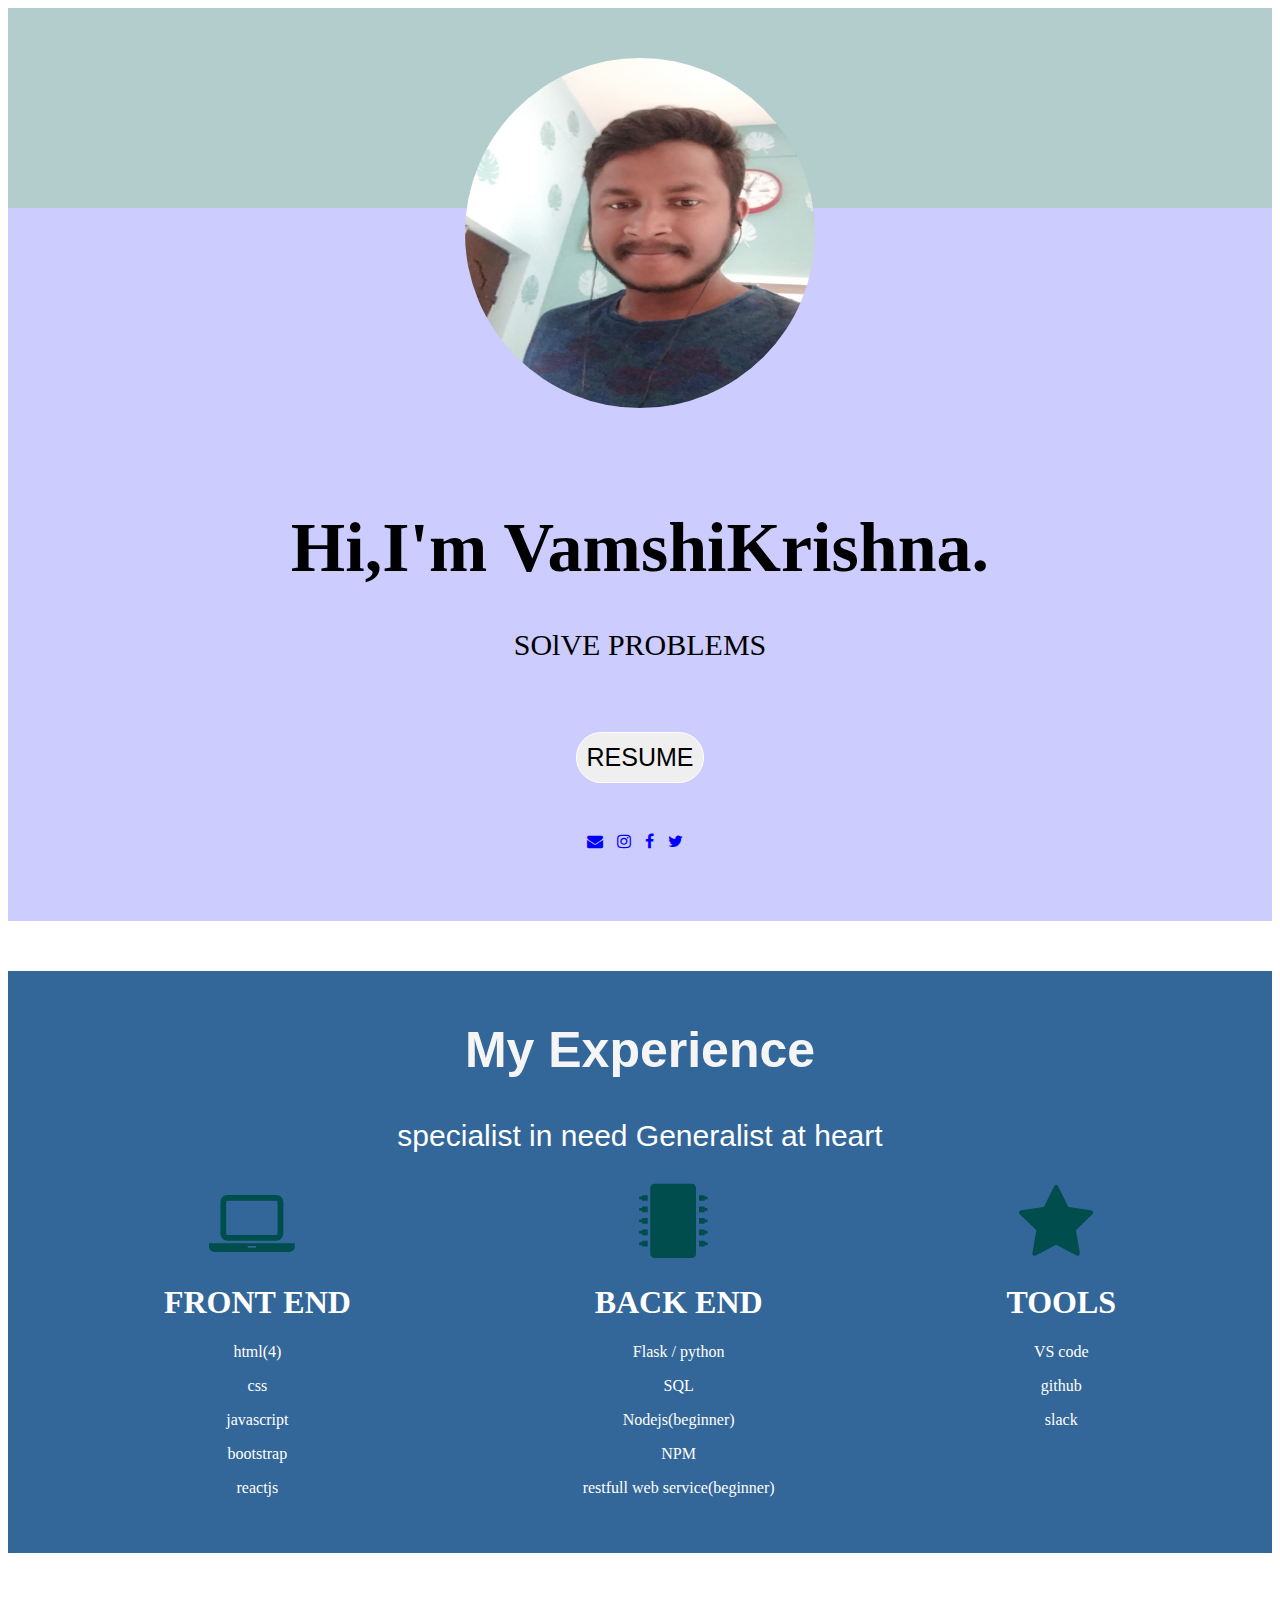
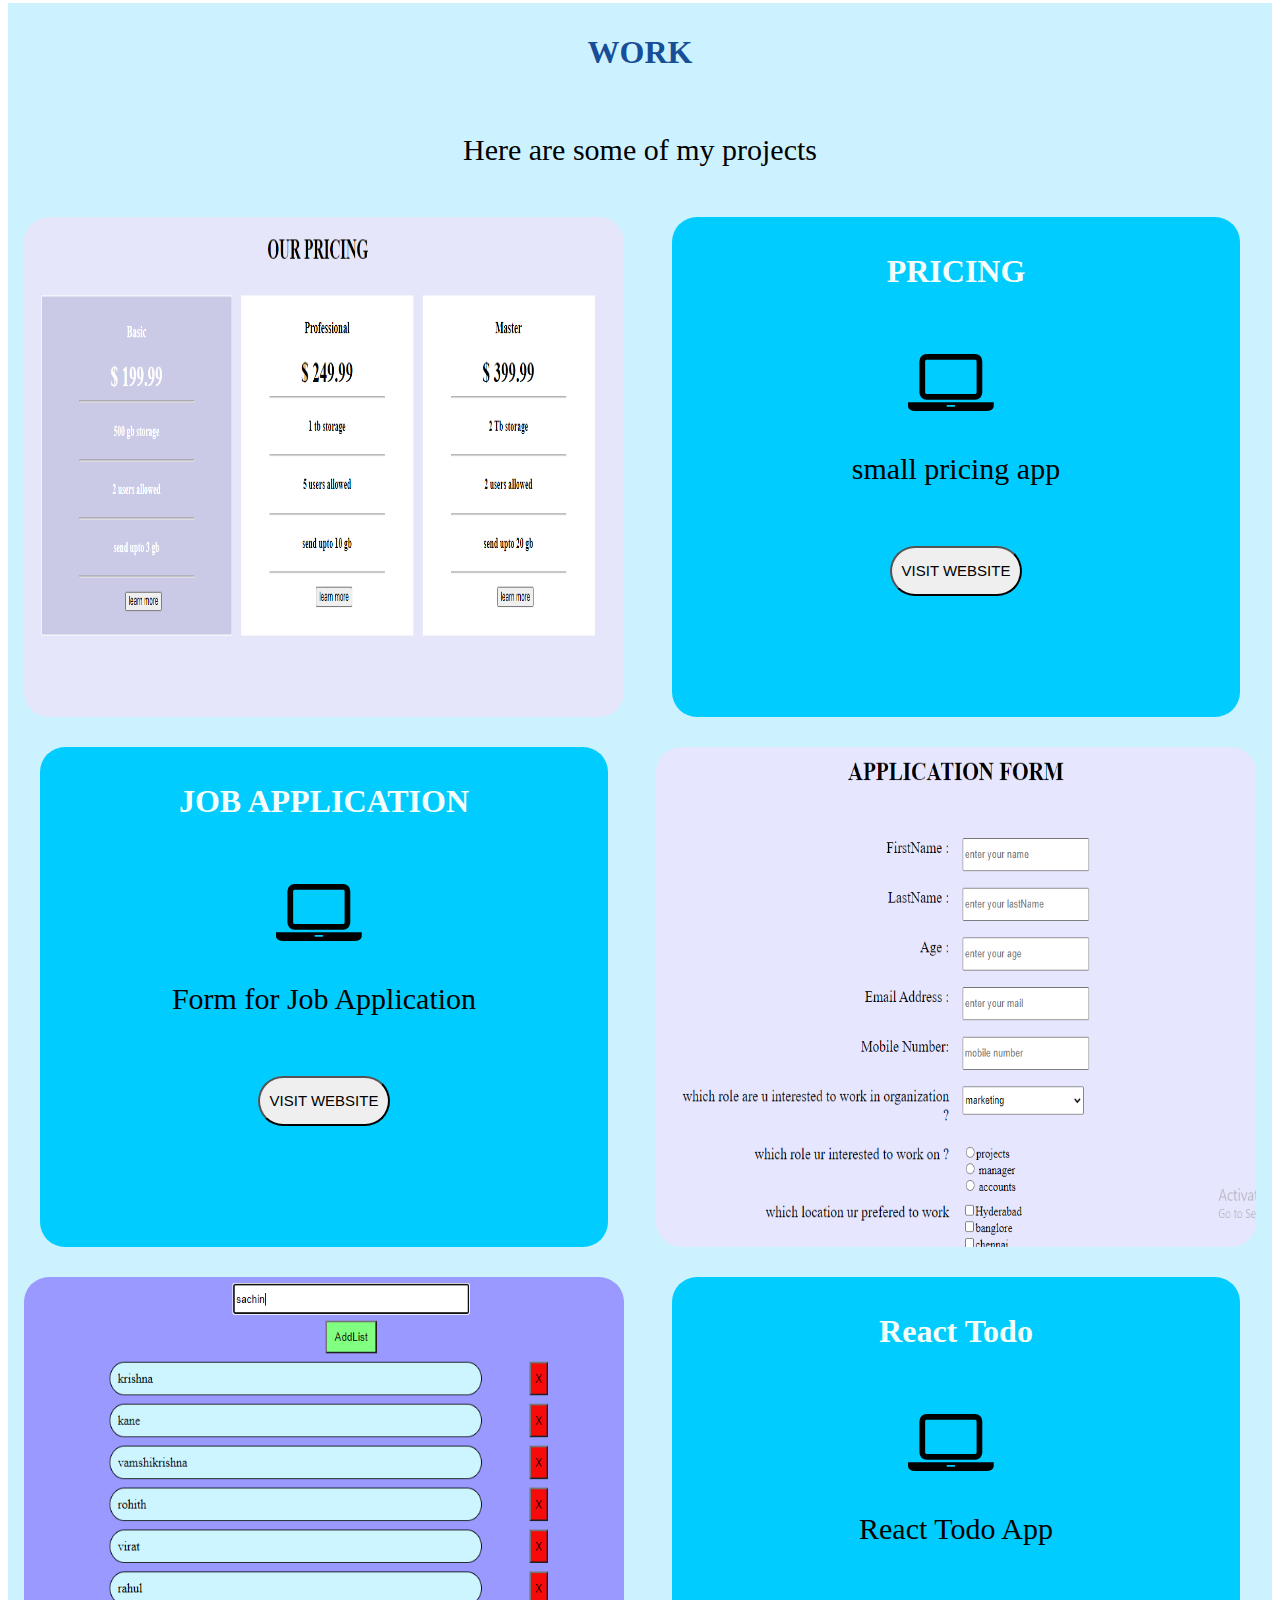
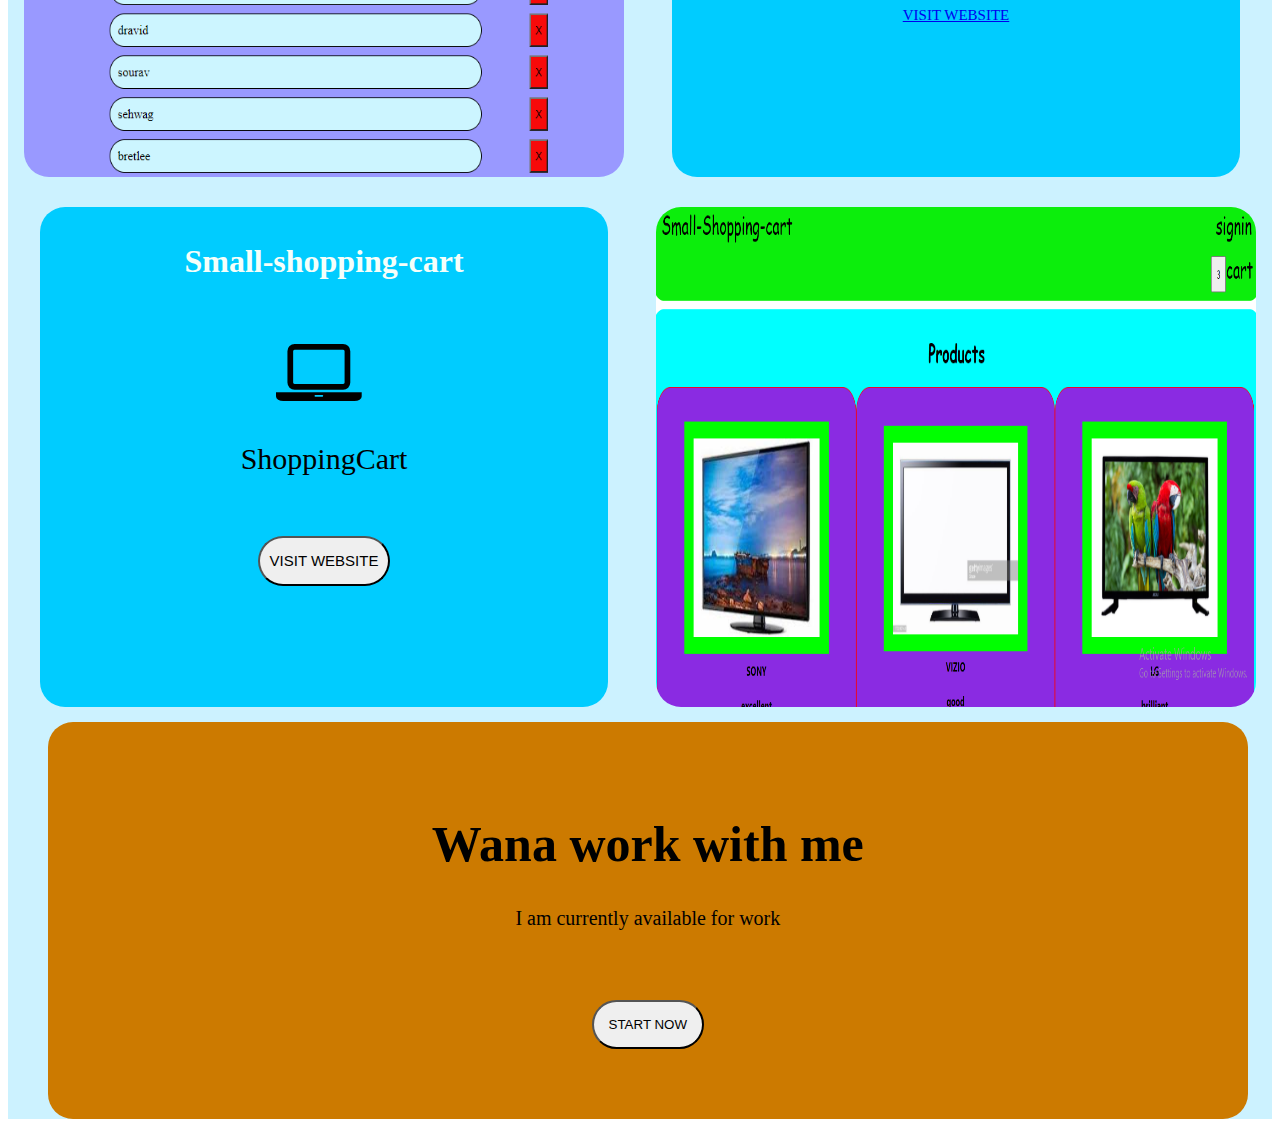
<file: index.html>
<!DOCTYPE html>
<html>
    <head>
        <link href='app.css' type='text/css' rel='stylesheet'>
        <link rel="stylesheet" href="https://cdnjs.cloudflare.com/ajax/libs/font-awesome/4.7.0/css/font-awesome.min.css">
    </head>
    <div class='top'>
    <div class='head'>

    </div>
    <div class='image'>
          <img src='./images/krishna.jpg' alt='coffee' class='img1'>
    </div>
<div class='name1'>
    <div class='name'>
            <div class='header'> Hi,I'm VamshiKrishna.</div>
            <div class='prob'> SOlVE PROBLEMS </div>
            <div class='intro'> 
                <button class="resume">RESUME</button>
              </div>
            <div class="icon">
                <a href='https://accounts.google.com/ServiceLogin/signinchooser?continue..&flowName=GlifWebSignIn&flowEntry=ServiceLogin'><i class='fa fa-envelope' style='color:blue'></i></a>
                <a href='https://www.instagram.com/accounts/login/?hl=en'><i class='fa fa-instagram' style='color:blue'></i></a>
                <a href='https://www.facebook.com/'><i class='fa fa-facebook' style='color:blue'></i></a>
                <a href='https://twitter.com/login?lang=en'><i class='fa fa-twitter' style='color:blue'></i></a>
            </div>
    </div>
</div>
    
    <div class="first">
        <div class='experience'>
            <div class='exp'> 
                My Experience
            </div>
            <div class="special">
                 specialist in need Generalist at heart
            </div>
        </div>
            <div class='courses'>

                <div class='front'>
                    <i class='fa fa-laptop fa-5x' style='color: #004d4d' > </i>
                    <h1>FRONT END</h1>
                    <p>html(4) </p>
                    <p> css </p>
                    <p> javascript </p>
                    <p> bootstrap </p>
                    <p>reactjs</p>
                </div>
                <div class='front'>
                    <i class='fa fa-microchip fa-5x' style='color:  #004d4d'></i>
                    <h1>BACK END</h1>
                    <p>Flask / python </p>
                    <p> SQL </p>
                    <p>Nodejs(beginner)</p>
                    <p> NPM </p>
                    <p> restfull web service(beginner) </p>
                </div>
                <div class='front'>
                    <i class='fa fa-star fa-5x' style='color:  #004d4d'> </i>
                    <h1>TOOLS</h1>
                    <p>VS code </p>
                    <p>github</p>
                    <p>slack</p>
                </div>
            </div>
    </div>

        </div>
        <div class='total'>
            <div class='work'>
                <h1 class='works'>WORK</h1>
                <P class='someworks'>Here are some of my projects</P>
            </div>
            <div class='main'>
                <div class='div1'>
                    <img src='./images/Screenshot (6).png' />
                </div>
                <div class=div2>
                    <div class='pricing'>
                        <h1>PRICING</h1>
                    </div>
                    <div class='lapi'>
                        <i class='fa fa-laptop fa-5x' style='color: black;'> </i>
                    </div>
                    <div class='app'>
                        small pricing app
                    </div>
                    <div class='visit1'>
                        <button class="button">VISIT WEBSITE</button>
                    </div>
                </div>
            </div>
            <div class='main2'>
                <div class='div1'>
                    <img src='./images/Screenshot (17).png' />
                </div>
                <div class=div2>
                    <div class='pricing'>
                       <h1>JOB APPLICATION</h1>
                    </div>
                    <div class='lapi'>
                        <i class='fa fa-laptop fa-5x' style='color: black; '> </i>
                    </div>
                    <div class='app'>
                        Form for Job Application 
                    </div>
                    <div class='visit1'>
                        <button class="button">VISIT WEBSITE</button>
                    </div>
                </div>
            </div>
            <div class='main3'>
                <div class='div1'>
                    <img src='./images/Screenshot (19).png' />
                </div>
                <div class=div2>
                    <div class='pricing'>
                        <h1>React Todo</h1>
                    </div>
                    <div class='lapi'>
                        <i class='fa fa-laptop fa-5x' style='color: black;'> </i>
                    </div>
                    <div class='app'>
                        React Todo App
                    </div>
                    <div class='visit1'>
                        <a href="https://github.com/vamshikrishna110397/react-todo" class="button">VISIT WEBSITE</a>
                    </div>
                </div>
            </div>
            <div class='main2'>
                <div class='div1'>
                    <img src='./images/Screenshot (11).png' />
                </div>
                <div class=div2>
                    <div class='pricing'>
                        <h1>Small-shopping-cart</h1>
                    </div>
                    <div class='lapi'>
                        <i class='fa fa-laptop fa-5x' > </i>
                    </div>
                    <div class='app'>
                        ShoppingCart
                    </div>
                    <div class='visit1'>
                        <button class="button">VISIT WEBSITE</button>
                    </div>
                </div>
            </div>
            <div class="main4">
                <h1 class='wana'>Wana work with me</h1>
                <div class='currently'>I am currently available for work</div>
                <div class='button1'>
                    <button class="start">START NOW</button>
                </div>
            </div>
        </div>
</html>
</file>
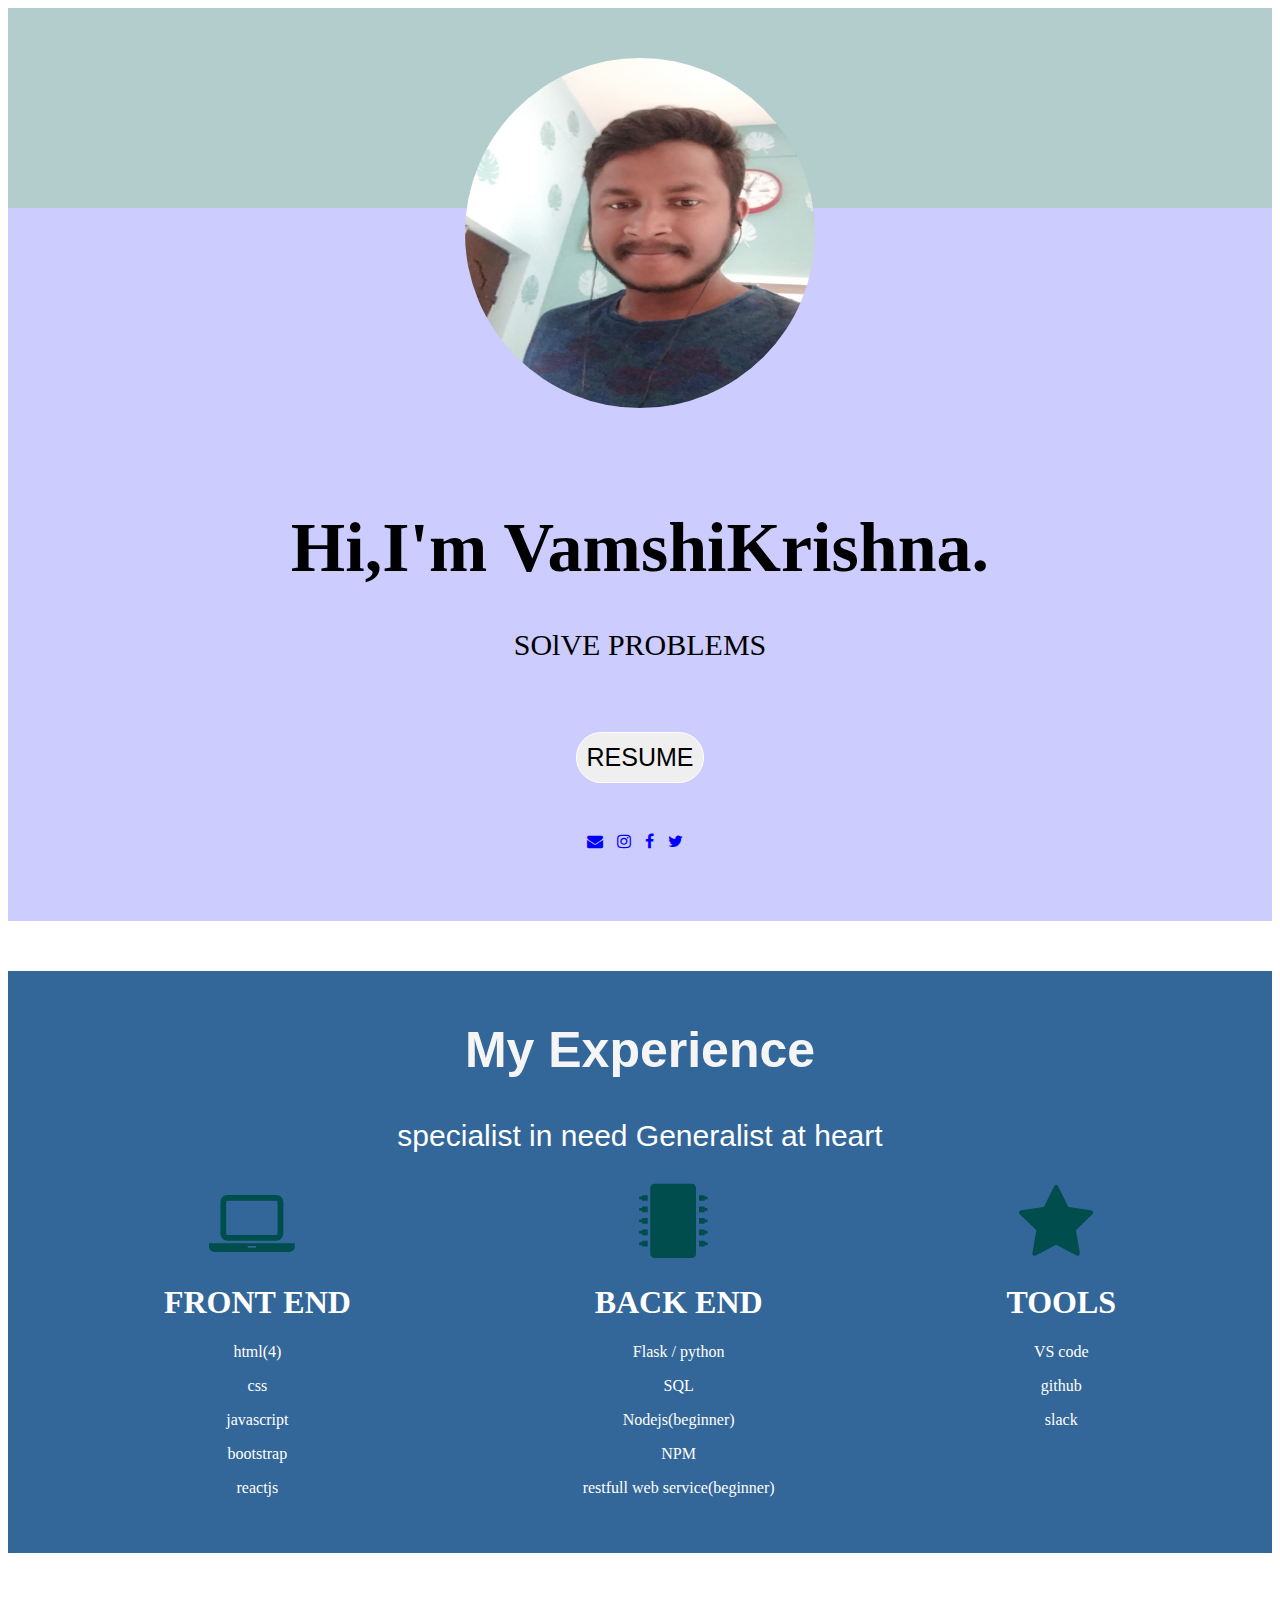
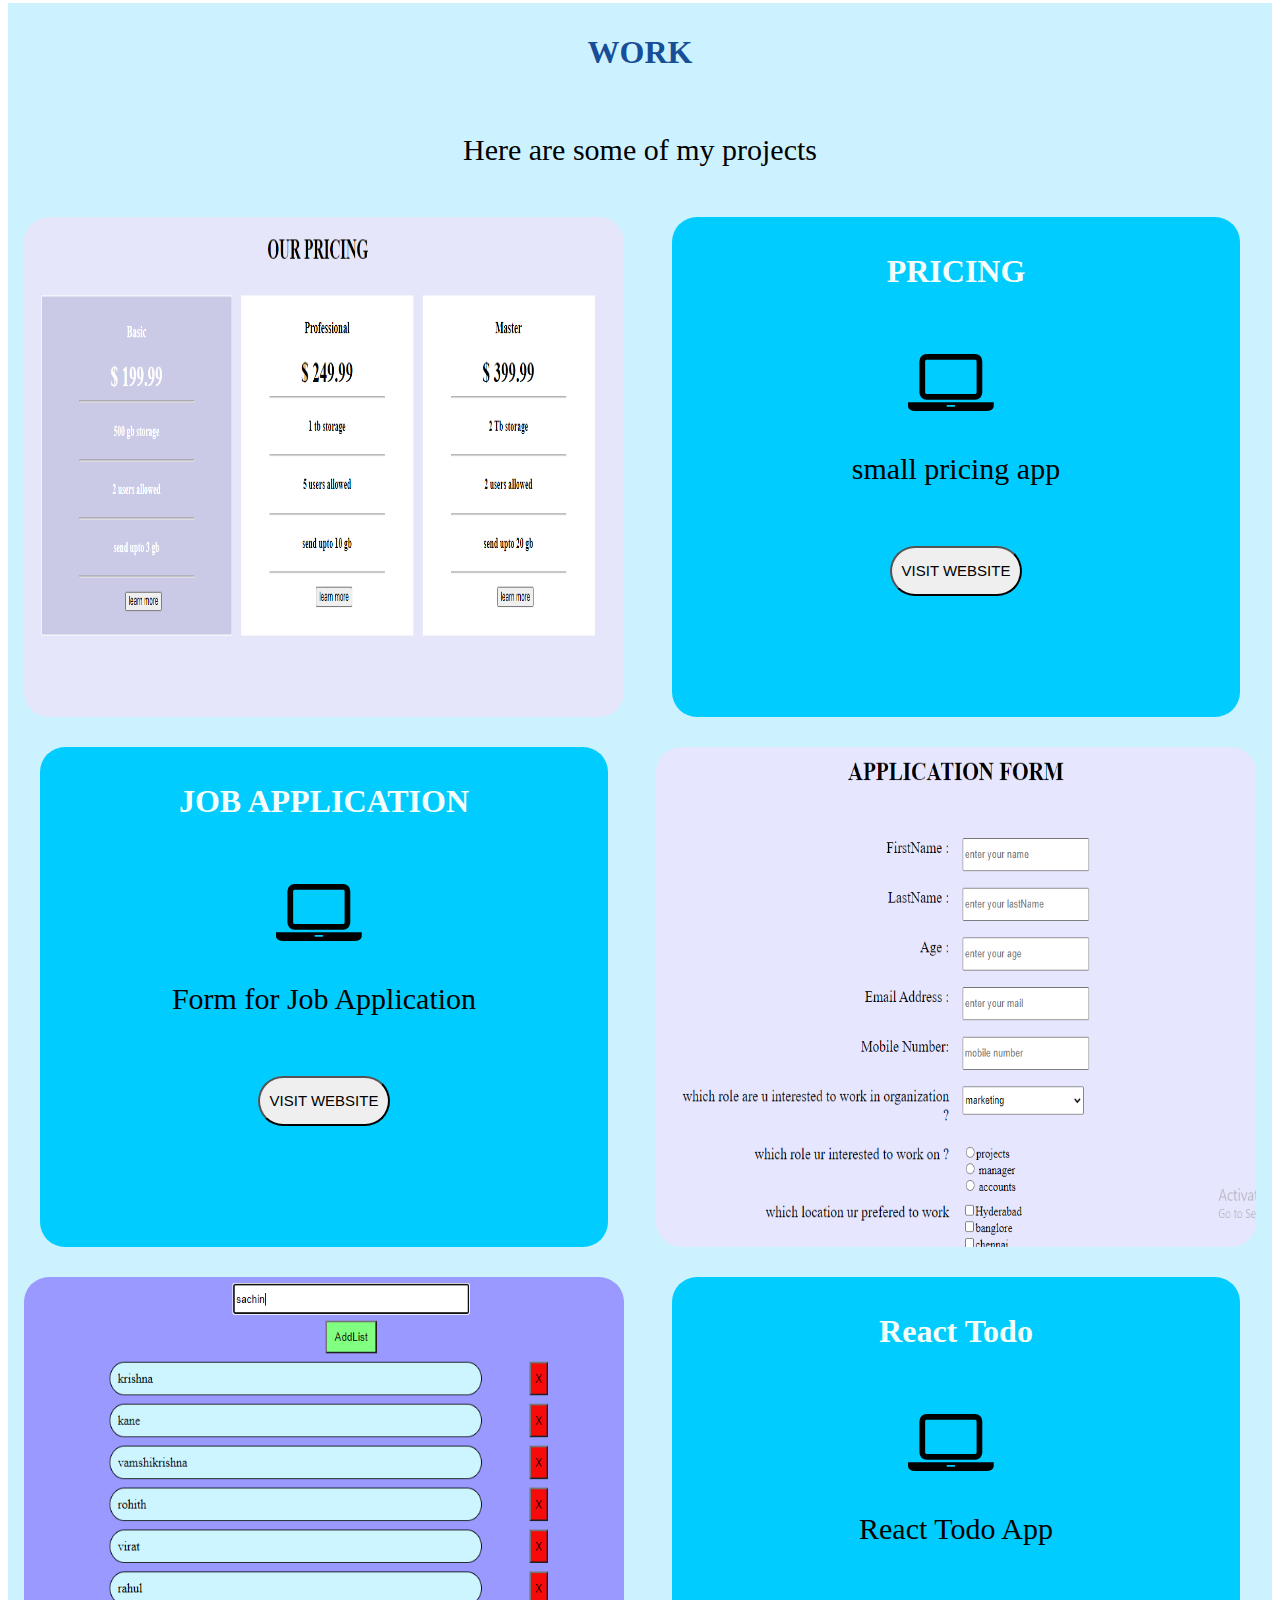
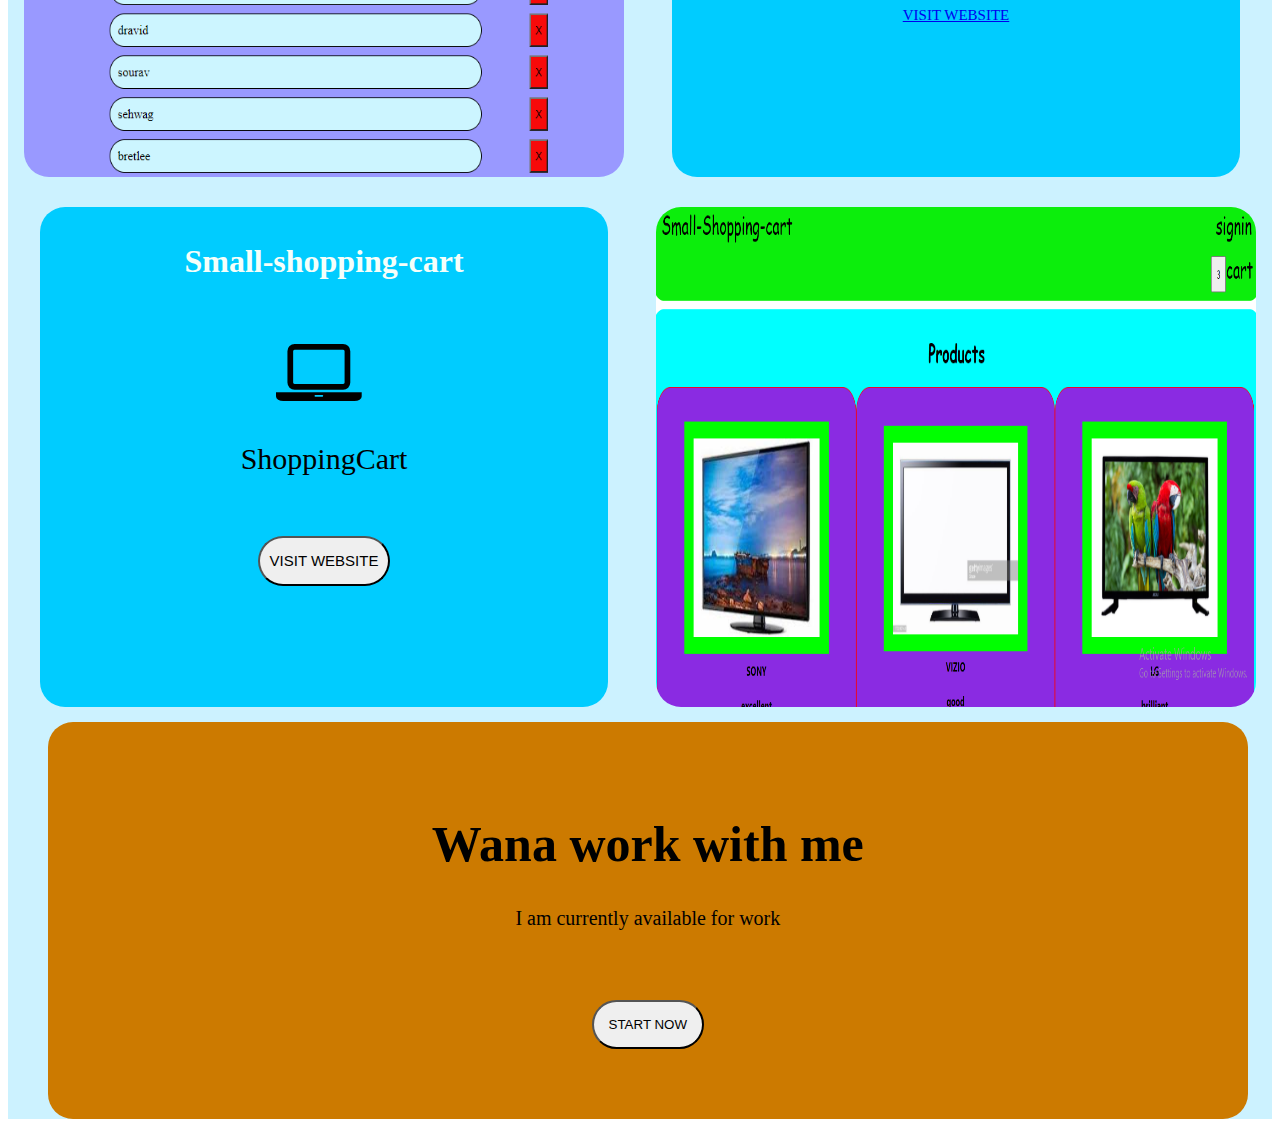
<file: app.html>
<!DOCTYPE html>
<html>
    <head>
        <link href='app.css' type='text/css' rel='stylesheet'>
        <link rel="stylesheet" href="https://cdnjs.cloudflare.com/ajax/libs/font-awesome/4.7.0/css/font-awesome.min.css">
    </head>
    <div class='top'>
    <div class='head'>

    </div>
    <div class='image'>
          <img src='./images/krishna.jpg' alt='coffee' class='img1'>
    </div>
<div class='name1'>
    <div class='name'>
            <div class='header'> Hi,I'm VamshiKrishna.</div>
            <div class='prob'> SOlVE PROBLEMS </div>
            <div class='intro'> 
                <button class="resume">RESUME</button>
              </div>
            <div class="icon">
                <a href='https://accounts.google.com/ServiceLogin/signinchooser?continue..&flowName=GlifWebSignIn&flowEntry=ServiceLogin'><i class='fa fa-envelope' style='color:blue'></i></a>
                <a href='https://www.instagram.com/accounts/login/?hl=en'><i class='fa fa-instagram' style='color:blue'></i></a>
                <a href='https://www.facebook.com/'><i class='fa fa-facebook' style='color:blue'></i></a>
                <a href='https://twitter.com/login?lang=en'><i class='fa fa-twitter' style='color:blue'></i></a>
            </div>
    </div>
</div>
    
    <div class="first">
        <div class='experience'>
            <div class='exp'> 
                My Experience
            </div>
            <div class="special">
                 specialist in need Generalist at heart
            </div>
        </div>
            <div class='courses'>

                <div class='front'>
                    <i class='fa fa-laptop fa-5x' style='color: #004d4d' > </i>
                    <h1>FRONT END</h1>
                    <p>html(4) </p>
                    <p> css </p>
                    <p> javascript </p>
                    <p> bootstrap </p>
                    <p>reactjs</p>
                </div>
                <div class='front'>
                    <i class='fa fa-microchip fa-5x' style='color:  #004d4d'></i>
                    <h1>BACK END</h1>
                    <p>Flask / python </p>
                    <p> SQL </p>
                    <p>Nodejs(beginner)</p>
                    <p> NPM </p>
                    <p> restfull web service(beginner) </p>
                </div>
                <div class='front'>
                    <i class='fa fa-star fa-5x' style='color:  #004d4d'> </i>
                    <h1>TOOLS</h1>
                    <p>VS code </p>
                    <p>github</p>
                    <p>slack</p>
                </div>
            </div>
    </div>

        </div>
        <div class='total'>
            <div class='work'>
                <h1 class='works'>WORK</h1>
                <P class='someworks'>Here are some of my projects</P>
            </div>
            <div class='main'>
                <div class='div1'>
                    <img src='./images/Screenshot (6).png' />
                </div>
                <div class=div2>
                    <div class='pricing'>
                        <h1>PRICING</h1>
                    </div>
                    <div class='lapi'>
                        <i class='fa fa-laptop fa-5x' style='color: black;'> </i>
                    </div>
                    <div class='app'>
                        small pricing app
                    </div>
                    <div class='visit1'>
                        <button class="button">VISIT WEBSITE</button>
                    </div>
                </div>
            </div>
            <div class='main2'>
                <div class='div1'>
                    <img src='./images/Screenshot (17).png' />
                </div>
                <div class=div2>
                    <div class='pricing'>
                       <h1>JOB APPLICATION</h1>
                    </div>
                    <div class='lapi'>
                        <i class='fa fa-laptop fa-5x' style='color: black; '> </i>
                    </div>
                    <div class='app'>
                        Form for Job Application 
                    </div>
                    <div class='visit1'>
                        <button class="button">VISIT WEBSITE</button>
                    </div>
                </div>
            </div>
            <div class='main3'>
                <div class='div1'>
                    <img src='./images/Screenshot (19).png' />
                </div>
                <div class=div2>
                    <div class='pricing'>
                        <h1>React Todo</h1>
                    </div>
                    <div class='lapi'>
                        <i class='fa fa-laptop fa-5x' style='color: black;'> </i>
                    </div>
                    <div class='app'>
                        React Todo App
                    </div>
                    <div class='visit1'>
                        <a href="https://github.com/vamshikrishna110397/react-todo" class="button">VISIT WEBSITE</a>
                    </div>
                </div>
            </div>
            <div class='main2'>
                <div class='div1'>
                    <img src='./images/Screenshot (11).png' />
                </div>
                <div class=div2>
                    <div class='pricing'>
                        <h1>Small-shopping-cart</h1>
                    </div>
                    <div class='lapi'>
                        <i class='fa fa-laptop fa-5x' > </i>
                    </div>
                    <div class='app'>
                        ShoppingCart
                    </div>
                    <div class='visit1'>
                        <button class="button">VISIT WEBSITE</button>
                    </div>
                </div>
            </div>
            <div class="main4">
                <h1 class='wana'>Wana work with me</h1>
                <div class='currently'>I am currently available for work</div>
                <div class='button1'>
                    <button class="start">START NOW</button>
                </div>
            </div>
        </div>
</html>
</file>
<file: app.css>
.first {
    padding: 30px;
    background-color:#336699;
    margin-top: 50px;
    margin-bottom: 50px;
}
.total {
    background-color:#ccf2ff;
}
.head {
    width:100%;
    height:200px;
    background-color: #b3cccc;
}
.name {
    display: flex;
    flex-direction: column;
    text-align: center;
    background-color: #ccccff;
}
.name1 {
    background-color: #ccccff;
}
.header {
    font-size: 70px;
    padding: 20px;
    position: relative;
    bottom: 70px;
    font-weight: 900;
}
.prob {
    font-size: 30px;
    padding: 20px;
    position: relative;
    bottom: 70px;
}
.intro {
    padding: 10px;
    font-size: 20px;
    position: relative;
    bottom: 70px;
    border-radius: 25px;
}
.icon {
    padding: 20px;
    position: relative;
    bottom: 50px;
}
.resume {
    padding: 10px;
    border-radius: 25px;
    border: 1px solid white;
    margin-top: 40px;
    color: black;
    font-size : 25px;
}
.resume:hover {
    color:white;
    width: 200px;
    height: 50px;
    border-radius: 25px;
    border: 1px solid white;
    background-color: deepskyblue;
}
.image {
    display: flex;
    justify-content: center;
    background-color: #ccccff ;
    width: 100%;
    height: 100%;
}
.img1 {
    width: 350px;
    border-radius: 50%;
    height: 350px;
    display: flex;
    justify-content: center;
    position: relative;
    bottom: 150px;
}

.second{
    background-color: #75a3a3;
}
.experience{
    font-size: 30px;
    font-weight: 700px;

}
.exp{
    text-align: center;
    padding: 20px 20px;
    color: whitesmoke;
    font-size: 50px;
    font-weight: 700;
    font-family: 'Franklin Gothic Medium', 'Arial Narrow', Arial, sans-serif;

}
.special{
    color: white;
    text-align: center;
    padding: 20px ;
    
    font-style: normal;
    font-family: 'Franklin Gothic Medium', 'Arial Narrow', Arial, sans-serif;
}

.courses{
    display: flex;
    justify-content: space-around;
    
    text-align: center;
    color: white;
    padding: 10px 10px 10px 10px;
}
.project{
    text-align: center;
}
i {
    margin-right:10px ;
}
.network {
    width: 50%;
    padding: 10px 10px 10px 10px;
}
.website{
    color: blue;
    padding: 10px 10px 10px 10px s;
}
.donation {
    padding: 10px 10px 10px 10px;
}
.noble{
    width: 50%;
    padding: 10px 10px 10px 10px;
}
.visit{
    color: lightskyblue;
    border: 1px solid lightskyblue;
    background-color: white;
    width: 180px;
    height: 40px;
    text-align: center;
    display: flex;
    align-items: center;
    justify-content: center;
    border-radius: 25px;
}
.visit:hover{
    color: white;
    background-color: lightskyblue;
    width: 200px;
    height: 50px;
}
.work {
    display: flex;
    justify-content: center;
    flex-direction: column;
    text-align: center;

}
.works {
    padding: 10px;
    color: rgb(23, 78, 151);
}
.someworks {
    font-style: normal;
    font-size: 30px;
    margin-bottom: 50px;
}
.main {
    display: flex;
    flex-direction: row ;
    justify-content: space-around;
    
    border-radius: 25px;
}
.div1 {
    display: flex;
    justify-content: center;
    width: 45%;
    background-color: lightskyblue;
    border-radius: 25px;
}
.div2 {
    width: 45%;
    background-color: #00ccff;
    border-radius: 25px;
    display: flex;
    flex-direction: column;
    text-align: center;
    
}
.pricing {
    padding: 15px;
    color: mintcream;
}
.lapi {
    padding: 15px;
    

}
.app {
    padding: 15px;
    font-size: 30px;
}
.button {
    border-radius: 25px;
    
    height : 50px;
    padding: 10px;
    font-size: 15px;
}
.visit1 {
    padding: 5px;
    margin-top: 40px;
}
.button:hover {
    width: 45%;
    background-color: deepskyblue;
    color: white;
    
}
.main2 {
    display: flex;
    flex-direction: row-reverse;
    justify-content: space-around;
    margin-top: 30px;
    
    border-radius: 25px;
}
.main3 {
    display: flex;
    flex-direction: row;
    justify-content: space-around;
    margin-top: 30px;
    
    border-radius: 25px;
}
.main4 {
    width: 87%;
    margin-left: 40px;
    margin-right: 40px;
    display: flex;
    flex-direction: column;
    text-align: center;
    background-color:#cc7a00;
    border-radius: 25px;
    margin-top: 15px;
    padding: 50px;
}
.wana {
    font-size: 50px;
    padding-top: 10px;
    padding-right: 10px;
    padding-left: 10px;
    color:black;

}
.currently {
    font-size: 20px;
    margin-bottom: 50px;
}
.button1 {
     padding: 20px;
     border-radius: 25px;
}
.start {
    padding: 15px;
    border-radius: 25px;
}
.start:hover {
    width: 25%;
    background-color: deepskyblue;
    color: white;
}
img {
    width: 600px;
    height: 500px;
    border-radius: 25px;
}
</file>
